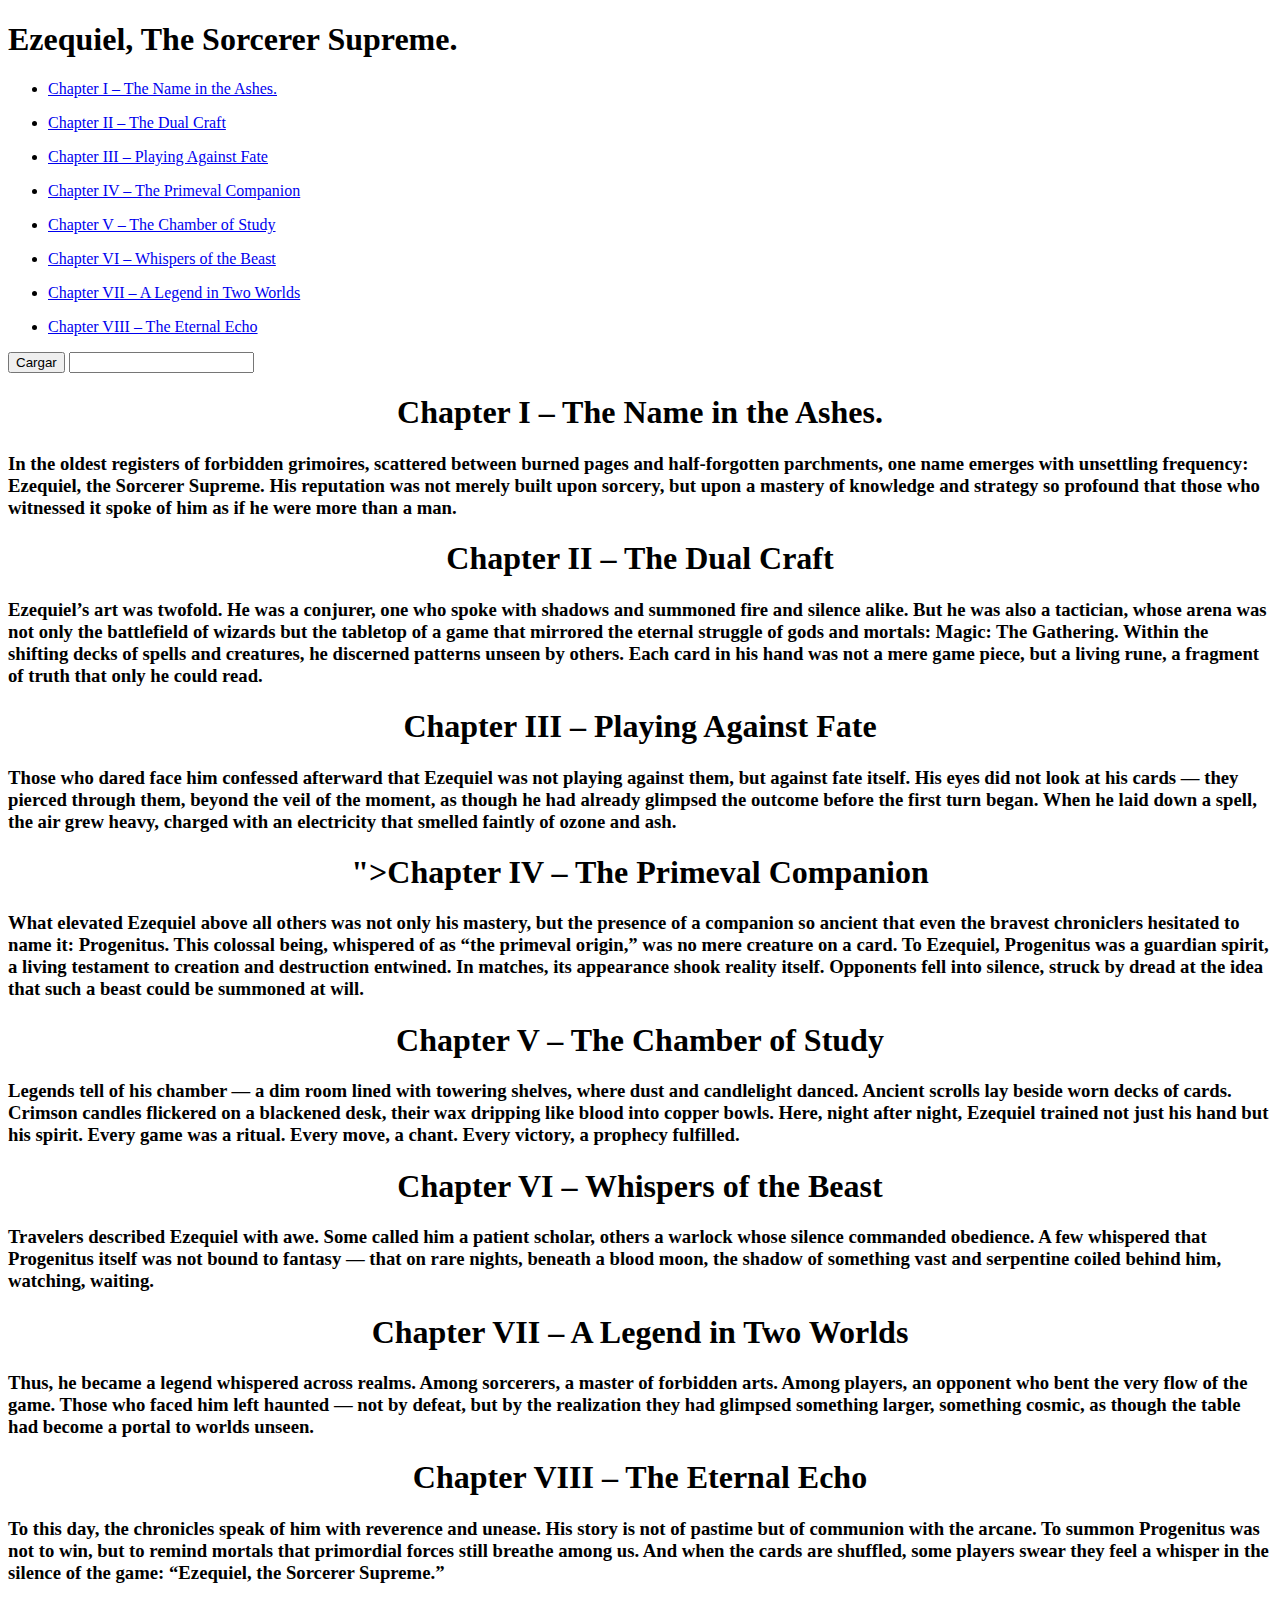
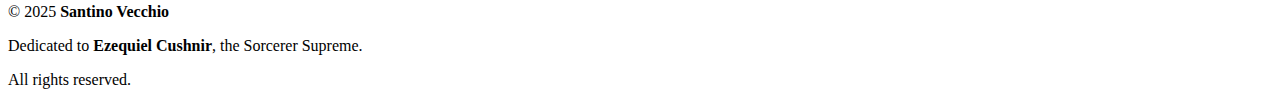
<file: index.html>
<!DOCTYPE html>
<html lang="en">

<head>
    <meta charset="UTF-8">
    <meta name="viewport" content="width=device-width, initial-scale=1.0">

    <head>
        <meta charset="UTF-8">
        <script src="script.js" defer>
        </script>

        <head>
            <meta charset="UTF-8">
            <title>Ezequiel, The Sorcerer Supreme.</title>
            <link href="https://fonts.googleapis.com/css2?family=MedievalSharp&display=swap" rel="stylesheet">
            <link rel="stylesheet" href="style.css">
        </head>

    <body class="parrafo">
        <h1 class="magico">
            Ezequiel, The Sorcerer Supreme.
        </h1>
        <header class="magico">
            <nav>
                <ul>
                    <li>
                        <a href="#1">Chapter I – The Name in the Ashes.</a>
                    </li>
                </ul>
                <ul>
                    <li>
                        <a href="#2">Chapter II – The Dual Craft</a>
                    </li>
                </ul>
                <ul>
                    <li>
                        <a href="#3">Chapter III – Playing Against Fate</a>
                    </li>
                </ul>
                <ul>
                    <li>
                        <a href="#4">Chapter IV – The Primeval Companion</a>
                    </li>
                </ul>
                <ul>
                    <li>
                        <a href="#5">Chapter V – The Chamber of Study</a>
                    </li>
                </ul>
                <ul>
                    <li>
                        <a href="#6">Chapter VI – Whispers of the Beast</a>
                    </li>
                </ul>
                <ul>
                    <li>
                        <a href="#7">Chapter VII – A Legend in Two Worlds</a>
                    </li>
                </ul>
                <ul>
                    <li>
                        <a href="#8">Chapter VIII – The Eternal Echo</a>
                    </li>
                </ul>
            </nav>
        </header>
             <!-- <div class="parent">
            <div class="children">
                <p>a</p>
            </div>
            <div class="children">
                  <p>a</p>
            </div>
            <div class="children">
                  <p>a</p>
            </div>
            <div class="children">
                  <p>a</p>
            </div>
        </div> -->
        <section id="1">
            <main>
                <form>
                    <button id="submit">
                        Cargar
                    </button>
                    <input type="text" id="texto">
                </form>
                <p>
                <h1 style="text-align: center;">Chapter I – The Name in the Ashes.</h1>
                <h3>
                    In the oldest registers of forbidden grimoires, scattered between burned pages and half-forgotten
                    parchments, one name emerges with unsettling frequency: Ezequiel, the Sorcerer Supreme. His
                    reputation was not merely built upon sorcery, but upon a mastery of knowledge and strategy so
                    profound that those who witnessed it spoke of him as if he were more than a man.
                </h3>
                </p>
        </section>
        <section id="2">
            <p>
            <h1 style="text-align: center;">Chapter II – The Dual Craft</h1>
            <h3>
                Ezequiel’s art was twofold. He was a conjurer, one who spoke with shadows and summoned fire and silence
                alike. But he was also a tactician, whose arena was not only the battlefield of wizards but the tabletop
                of a game that mirrored the eternal struggle of gods and mortals: Magic: The Gathering.
                Within the shifting decks of spells and creatures, he discerned patterns unseen by others. Each card in
                his hand was not a mere game piece, but a living rune, a fragment of truth that only he could read.
            </h3>
            </p>
        </section>
        <section id="3">
            <p>
            <h1 style="text-align: center;">Chapter III – Playing Against Fate</h1>
            <h3>
                Those who dared face him confessed afterward that Ezequiel was not playing against them, but against
                fate itself. His eyes did not look at his cards — they pierced through them, beyond the veil of the
                moment, as though he had already glimpsed the outcome before the first turn began.
                When he laid down a spell, the air grew heavy, charged with an electricity that smelled faintly of ozone
                and ash.
            </h3>
            </p>
        </section>
        <section id="4">
            <p>
            <h1  style="text-align: center;" "color>">Chapter IV – The Primeval Companion</h1>
            <h3>
                What elevated Ezequiel above all others was not only his mastery, but the presence of a companion so
                ancient that even the bravest chroniclers hesitated to name it: Progenitus.
                This colossal being, whispered of as “the primeval origin,” was no mere creature on a card. To Ezequiel,
                Progenitus was a guardian spirit, a living testament to creation and destruction entwined. In matches,
                its appearance shook reality itself. Opponents fell into silence, struck by dread at the idea that such
                a beast could be summoned at will.
            </h3>
            </p>
        </section>
        <section id="5">
            <p>
            <h1 style="text-align: center;">Chapter V – The Chamber of Study</h1>
            <h3>
                Legends tell of his chamber — a dim room lined with towering shelves, where dust and candlelight danced.
                Ancient scrolls lay beside worn decks of cards. Crimson candles flickered on a blackened desk, their wax
                dripping like blood into copper bowls.
                Here, night after night, Ezequiel trained not just his hand but his spirit. Every game was a ritual.
                Every move, a chant. Every victory, a prophecy fulfilled.
            </h3>
            </p>
        </section>
        <section id="6">
            <p>
            <h1 style="text-align: center;">Chapter VI – Whispers of the Beast</h1>
            <h3>
                Travelers described Ezequiel with awe. Some called him a patient scholar, others a warlock whose silence
                commanded obedience. A few whispered that Progenitus itself was not bound to fantasy — that on rare
                nights, beneath a blood moon, the shadow of something vast and serpentine coiled behind him, watching,
                waiting.
            </h3>
            </p>
        </section>
        <section id="7">
            <p>
            <h1 style="text-align: center;">Chapter VII – A Legend in Two Worlds</h1>
            <h3>
                Thus, he became a legend whispered across realms. Among sorcerers, a master of forbidden arts. Among
                players, an opponent who bent the very flow of the game.
                Those who faced him left haunted — not by defeat, but by the realization they had glimpsed something
                larger, something cosmic, as though the table had become a portal to worlds unseen.
            </h3>
            </p>
        </section>
        <section id="8">
            <p>
            <h1 style="text-align: center;">Chapter VIII – The Eternal Echo</h1>
            <h3>
                To this day, the chronicles speak of him with reverence and unease. His story is not of pastime but of
                communion with the arcane. To summon Progenitus was not to win, but to remind mortals that primordial
                forces still breathe among us.
                And when the cards are shuffled, some players swear they feel a whisper in the silence of the game:
                “Ezequiel, the Sorcerer Supreme.”
            </h3>
            </p>
        </section>
        <!-- <div class="prueba7">
            <span class="prueba">
                Prueba
            </span>
            <span class="prueba">
                Prueba
            </span>
            <span class="prueba">
                Prueba
            </span>
            <span class="prueba">
                Prueba
            </span>
            <span class="prueba">
                Prueba
            </span>
        </div>
        Esto es un comentario -->
        <!-- <div class="prueba2">
            <span>prueba 2</span>
        </div>
        <div class="prueba3">
            <div class="prueba3">
                <div class="prueba3">
                    <div class="prueba4">
                        <span>4</span>
                    </div>
                    <span>3</span>
                </div>
                <span>2</span>
            </div>
            <span>1</span>
        </div>
        </main> -->

    </body>
   <footer class="magico-footer">
    <p>© 2025 <strong>Santino Vecchio</strong></p>
    <p class="dedicado">
        Dedicated to <strong>Ezequiel Cushnir</strong>, the Sorcerer Supreme.
    </p>
    <p class="rights">All rights reserved.</p>
</footer>


</html>
</file>
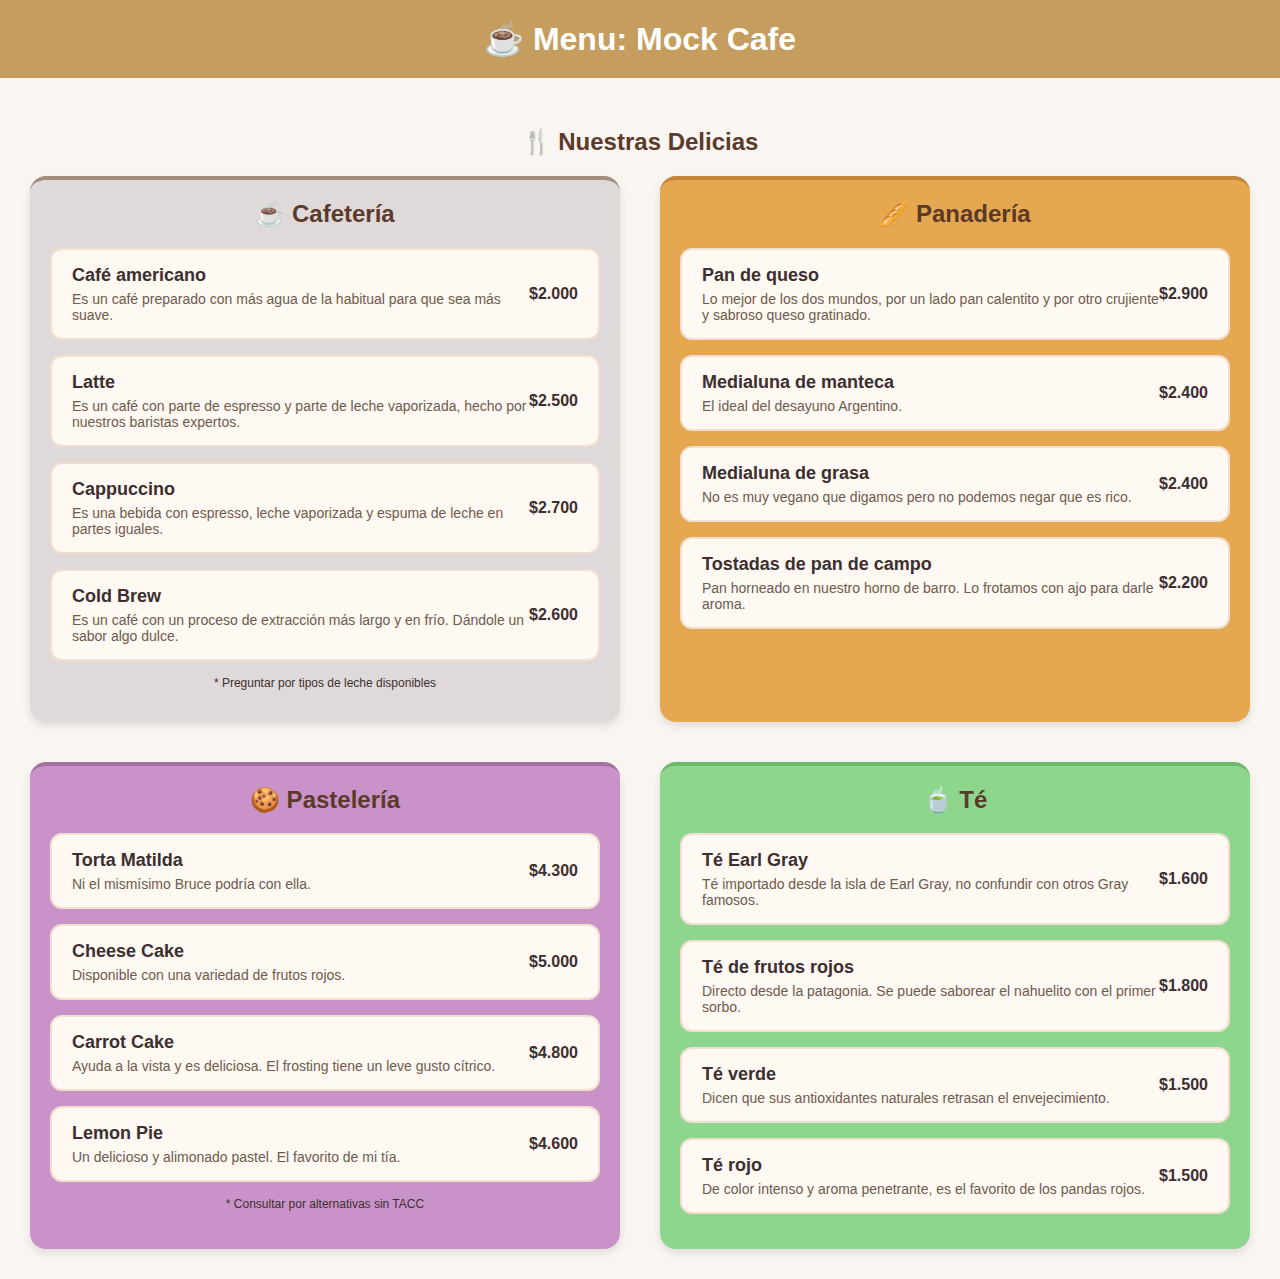
<file: CAFE MOCK/index.html>
<!DOCTYPE html>
<html lang="en">

<head>
    <meta charset="UTF-8">
    <meta name="viewport" content="width=device-width, initial-scale=1.0">
    <title>Mock Cafe</title>
    <link rel="stylesheet" href="style.css">
</head>

<body>
    <header>
        <h1>☕ Menu: Mock Cafe </h1>
    </header>
    <main>
        <h2>🍴 Nuestras Delicias</h2>
        <div class="menu">
            <!-- CAFETERIA -->
            <div class="section cafeteria">
                <h2>☕ Cafetería</h2>
                <div class="item">
                    <div>
                        <strong>Café americano</strong>
                        <p>Es un café preparado con más agua de la habitual para que sea más suave.</p>
                    </div>
                    <span>$2.000</span>
                </div>

                <div class="item">
                    <div>
                        <strong>Latte</strong>
                        <p>Es un café con parte de espresso y parte de leche vaporizada, hecho por nuestros baristas
                            expertos.</p>
                    </div>
                    <span>$2.500</span>
                </div>

                <div class="item">
                    <div>
                        <strong>Cappuccino</strong>
                        <p>Es una bebida con espresso, leche vaporizada y espuma de leche en partes iguales.</p>
                    </div>
                    <span>$2.700</span>
                </div>

                <div class="item">
                    <div>
                        <strong>Cold Brew</strong>
                        <p>Es un café con un proceso de extracción más largo y en frío. Dándole un sabor algo dulce.</p>
                    </div>
                    <span>$2.600</span>
                </div>
                <p class="nota">* Preguntar por tipos de leche disponibles</p>
            </div>
            <!-- PANADERIA -->
            <div class="section panaderia">
                <h2>🥖 Panadería</h2>

                <div class="item">
                    <div>
                        <strong>Pan de queso</strong>
                        <p>Lo mejor de los dos mundos, por un lado pan calentito y por otro crujiente y sabroso queso
                            gratinado.</p>
                    </div>
                    <span>$2.900</span>
                </div>
                <div class="item">
                    <div>
                        <strong>Medialuna de manteca</strong>
                        <p>El ideal del desayuno Argentino.</p>
                    </div>
                    <span>$2.400</span>
                </div>

                <div class="item">
                    <div>
                        <strong>Medialuna de grasa</strong>
                        <p>No es muy vegano que digamos pero no podemos negar que es rico.</p>
                    </div>
                    <span>$2.400</span>
                </div>
                <div class="item">
                    <div>
                        <strong>Tostadas de pan de campo</strong>
                        <p>Pan horneado en nuestro horno de barro. Lo frotamos con ajo para darle aroma.</p>
                    </div>
                    <span>$2.200</span>
                </div>
            </div>
            <!-- PASTELERIA -->
            <div class="section pasteleria">
                <h2>🍪 Pastelería</h2>

                <div class="item">
                    <div>
                        <strong>Torta Matilda</strong>
                        <p>Ni el mismísimo Bruce podría con ella.</p>
                    </div>
                    <span>$4.300</span>
                </div>
                <div class="item">
                    <div>
                        <strong>Cheese Cake</strong>
                        <p>Disponible con una variedad de frutos rojos.</p>
                    </div>
                    <span>$5.000</span>
                </div>
                <div class="item">
                    <div>
                        <strong>Carrot Cake</strong>
                        <p>Ayuda a la vista y es deliciosa. El frosting tiene un leve gusto cítrico.</p>
                    </div>
                    <span>$4.800</span>
                </div>

                <div class="item">
                    <div>
                        <strong>Lemon Pie</strong>
                        <p>Un delicioso y alimonado pastel. El favorito de mi tía.</p>
                    </div>
                    <span>$4.600</span>
                </div>
                <p class="nota">* Consultar por alternativas sin TACC</p>
            </div>
            <!-- TE -->
            <div class="section te">
                <h2>🍵 Té</h2>
                <div class="item">
                    <div>
                        <strong>Té Earl Gray</strong>
                        <p>Té importado desde la isla de Earl Gray, no confundir con otros Gray famosos.</p>
                    </div>
                    <span>$1.600</span>
                </div>
                <div class="item">
                    <div>
                        <strong>Té de frutos rojos</strong>
                        <p>Directo desde la patagonia. Se puede saborear el nahuelito con el primer sorbo.</p>
                    </div>
                    <span>$1.800</span>
                </div>
                <div class="item">
                    <div>
                        <strong>Té verde</strong>
                        <p>Dicen que sus antioxidantes naturales retrasan el envejecimiento.</p>
                    </div>
                    <span>$1.500</span>
                </div>
                <div class="item">
                    <div>
                        <strong>Té rojo</strong>
                        <p>De color intenso y aroma penetrante, es el favorito de los pandas rojos.</p>
                    </div>
                    <span>$1.500</span>
                </div>
            </div>
        </div>
    </main>
</body>

</html>
</file>
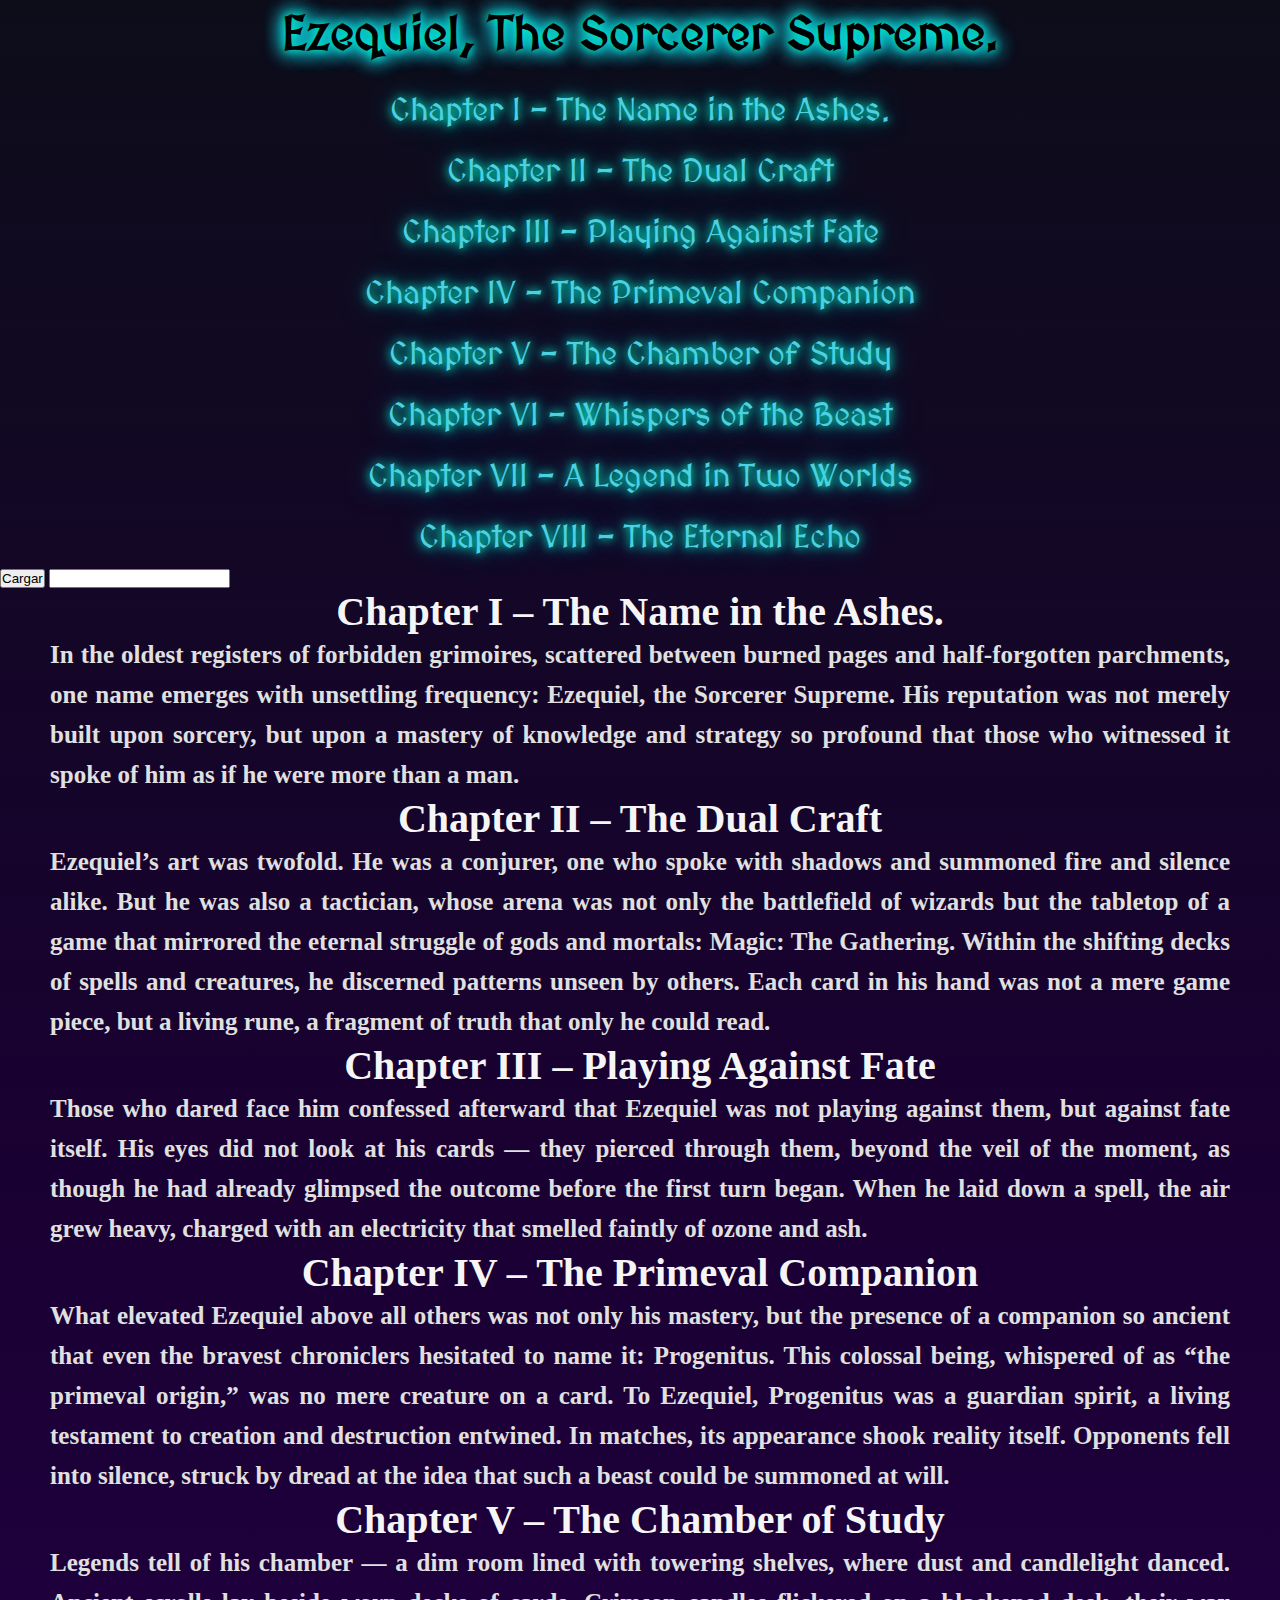
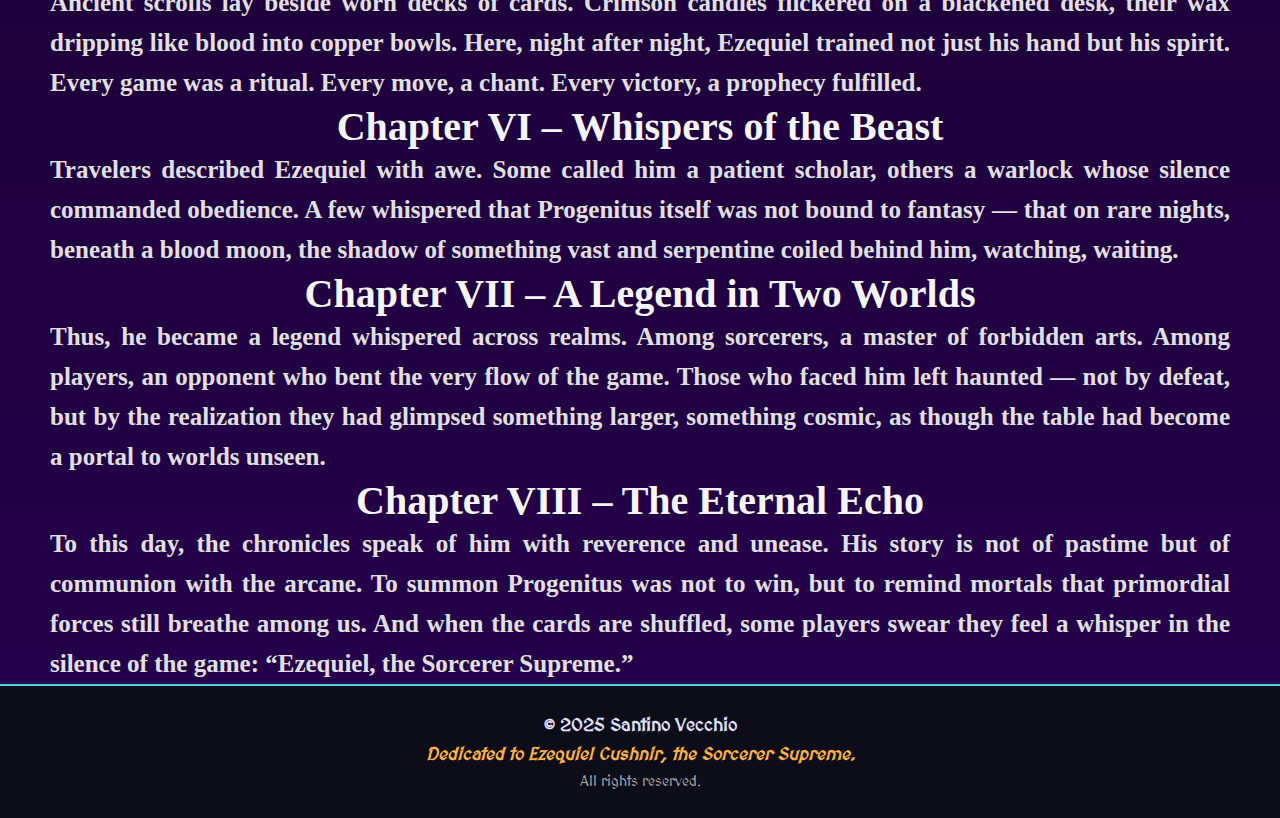
<file: EZEQUIEL THE SORCERER/index.html>
<!DOCTYPE html>
<html lang="en">

<head>
    <meta charset="UTF-8">
    <meta name="viewport" content="width=device-width, initial-scale=1.0">

    <head>
        <meta charset="UTF-8">
        <script src="script.js" defer>  // hace que funcione el javascript
        </script>

        <head>
            <meta charset="UTF-8">
            <title>Ezequiel, The Sorcerer Supreme.</title>
            <link href="https://fonts.googleapis.com/css2?family=MedievalSharp&display=swap" rel="stylesheet">
            <link rel="stylesheet" href="style.css">
        </head>
    <body class="parrafo">
        <h1 class="magico">
            Ezequiel, The Sorcerer Supreme.
        </h1>
        <header class="magico">
            <nav>
                <ul>
                    <li>
                        <a href="#1">Chapter I – The Name in the Ashes.</a>
                    </li>
                </ul>
                <ul>
                    <li>
                        <a href="#2">Chapter II – The Dual Craft</a>
                    </li>
                </ul>
                <ul>
                    <li>
                        <a href="#3">Chapter III – Playing Against Fate</a>
                    </li>
                </ul>
                <ul>
                    <li>
                        <a href="#4">Chapter IV – The Primeval Companion</a>
                    </li>
                </ul>
                <ul>
                    <li>
                        <a href="#5">Chapter V – The Chamber of Study</a>
                    </li>
                </ul>
                <ul>
                    <li>
                        <a href="#6">Chapter VI – Whispers of the Beast</a>
                    </li>
                </ul>
                <ul>
                    <li>
                        <a href="#7">Chapter VII – A Legend in Two Worlds</a>
                    </li>
                </ul>
                <ul>
                    <li>
                        <a href="#8">Chapter VIII – The Eternal Echo</a>
                    </li>
                </ul>
            </nav>
        </header>
             <!-- <div class="parent">
            <div class="children">
                <p>a</p>
            </div>
            <div class="children">
                  <p>a</p>
            </div>
            <div class="children">
                  <p>a</p>
            </div>
            <div class="children">
                  <p>a</p>
            </div>
        </div> -->
        <section id="1">
            <main>
                <form>
                    <button id="submit">
                        Cargar
                    </button>
                    <input type="text" id="texto">
                </form>
                <p>
                <h1 style="text-align: center;">Chapter I – The Name in the Ashes.</h1>
                <h3>
                    In the oldest registers of forbidden grimoires, scattered between burned pages and half-forgotten
                    parchments, one name emerges with unsettling frequency: Ezequiel, the Sorcerer Supreme. His
                    reputation was not merely built upon sorcery, but upon a mastery of knowledge and strategy so
                    profound that those who witnessed it spoke of him as if he were more than a man.
                </h3>
                </p>
        </section>
        <section id="2">
            <p>
            <h1 style="text-align: center;">Chapter II – The Dual Craft</h1>
            <h3>
                Ezequiel’s art was twofold. He was a conjurer, one who spoke with shadows and summoned fire and silence
                alike. But he was also a tactician, whose arena was not only the battlefield of wizards but the tabletop
                of a game that mirrored the eternal struggle of gods and mortals: Magic: The Gathering.
                Within the shifting decks of spells and creatures, he discerned patterns unseen by others. Each card in
                his hand was not a mere game piece, but a living rune, a fragment of truth that only he could read.
            </h3>
            </p>
        </section>
        <section id="3">
            <p>
            <h1 style="text-align: center;">Chapter III – Playing Against Fate</h1>
            <h3>
                Those who dared face him confessed afterward that Ezequiel was not playing against them, but against
                fate itself. His eyes did not look at his cards — they pierced through them, beyond the veil of the
                moment, as though he had already glimpsed the outcome before the first turn began.
                When he laid down a spell, the air grew heavy, charged with an electricity that smelled faintly of ozone
                and ash.
            </h3>
            </p>
        </section>
        <section id="4">
            <p>
            <h1  style="text-align: center;">Chapter IV – The Primeval Companion</h1>
            <h3>
                What elevated Ezequiel above all others was not only his mastery, but the presence of a companion so
                ancient that even the bravest chroniclers hesitated to name it: Progenitus.
                This colossal being, whispered of as “the primeval origin,” was no mere creature on a card. To Ezequiel,
                Progenitus was a guardian spirit, a living testament to creation and destruction entwined. In matches,
                its appearance shook reality itself. Opponents fell into silence, struck by dread at the idea that such
                a beast could be summoned at will.
            </h3>
            </p>
        </section>
        <section id="5">
            <p>
            <h1 style="text-align: center;">Chapter V – The Chamber of Study</h1>
            <h3>
                Legends tell of his chamber — a dim room lined with towering shelves, where dust and candlelight danced.
                Ancient scrolls lay beside worn decks of cards. Crimson candles flickered on a blackened desk, their wax
                dripping like blood into copper bowls.
                Here, night after night, Ezequiel trained not just his hand but his spirit. Every game was a ritual.
                Every move, a chant. Every victory, a prophecy fulfilled.
            </h3>
            </p>
        </section>
        <section id="6">
            <p>
            <h1 style="text-align: center;">Chapter VI – Whispers of the Beast</h1>
            <h3>
                Travelers described Ezequiel with awe. Some called him a patient scholar, others a warlock whose silence
                commanded obedience. A few whispered that Progenitus itself was not bound to fantasy — that on rare
                nights, beneath a blood moon, the shadow of something vast and serpentine coiled behind him, watching,
                waiting.
            </h3>
            </p>
        </section>
        <section id="7">
            <p>
            <h1 style="text-align: center;">Chapter VII – A Legend in Two Worlds</h1>
            <h3>
                Thus, he became a legend whispered across realms. Among sorcerers, a master of forbidden arts. Among
                players, an opponent who bent the very flow of the game.
                Those who faced him left haunted — not by defeat, but by the realization they had glimpsed something
                larger, something cosmic, as though the table had become a portal to worlds unseen.
            </h3>
            </p>
        </section>
        <section id="8">
            <p>
            <h1 style="text-align: center;">Chapter VIII – The Eternal Echo</h1>
            <h3>
                To this day, the chronicles speak of him with reverence and unease. His story is not of pastime but of
                communion with the arcane. To summon Progenitus was not to win, but to remind mortals that primordial
                forces still breathe among us.
                And when the cards are shuffled, some players swear they feel a whisper in the silence of the game:
                “Ezequiel, the Sorcerer Supreme.”
            </h3>
            </p>
        </section>
        <!-- <div class="prueba7">
            <span class="prueba">
                Prueba
            </span>
            <span class="prueba">
                Prueba
            </span>
            <span class="prueba">
                Prueba
            </span>
            <span class="prueba">
                Prueba
            </span>
            <span class="prueba">
                Prueba
            </span>
        </div>
        Esto es un comentario -->
        <!-- <div class="prueba2">
            <span>prueba 2</span>
        </div>
        <div class="prueba3">
            <div class="prueba3">
                <div class="prueba3">
                    <div class="prueba4">
                        <span>4</span>
                    </div>
                    <span>3</span>
                </div>
                <span>2</span>
            </div>
            <span>1</span>
        </div>
        </main> -->

    </body>
   <footer class="magico-footer">
    <p>© 2025 <strong>Santino Vecchio</strong></p>
    <p class="dedicado">
        Dedicated to <strong>Ezequiel Cushnir</strong>, the Sorcerer Supreme.
    </p>
    <p class="rights">All rights reserved.</p>
</footer>


</html>
</file>
<file: style.css>
*{
}
*
</file>
<file: CAFE MOCK/style.css>
body {
    font-family: "Poppins", sans-serif;
    background-color: #f9f5f1;
    color: #3c2f2f;
    margin: 0;
    padding: 0;
}

header {
    background-color: #c59d5f;
    color: white;
    text-align: center;
    padding: 20px 0;
}

h1 {
    margin: 0;
}

main {
    padding: 30px;
    max-width: 1400px;
    margin: 0 auto;
}

h2 {
    text-align: center;
    color: #5b3a29;
}

.menu {
    display: grid;
    /* Cambiado a Grid para un control más preciso de filas y columnas */
    grid-template-columns: 1fr 1fr;
    /* Dos columnas de igual ancho */
    gap: 40px;
    /* Espacio entre las secciones */
}

/* Colores de fondo específicos para cada sección */
.section.cafeteria {
    background-color: #e0d9d9;
    /* Color más claro para la cafetería */
    border-top: 4px solid #a38c7d;
    /* Borde superior en tono marrón */
}

.section.panaderia {
    background-color: #e6a751;
    /* Color anaranjado para la panadería */
    border-top: 4px solid #c5863c;
    /* Borde superior más oscuro */
}

.section.pasteleria {
    background-color: #c993c9;
    /* Color morado para la pastelería */
    border-top: 4px solid #a072a0;
    /* Borde superior más oscuro */
}

.section.te {
    background-color: #8ed68e;
    /* Color verde para el té */
    border-top: 4px solid #6cb96c;
    /* Borde superior más oscuro */
}

/* Estilos genéricos para las secciones (se aplican a todas) */

.section {
    padding: 0px 20px 20px;
    /* Ejemplo: 10px arriba, 20px a los lados, 20px abajo */
    border-radius: 16px;
    box-shadow: 0 4px 8px rgba(0, 0, 0, 0.1);
}

.item {
    background-color: #fff8f3;
    border: 2px solid #f1dfd0;
    border-radius: 12px;
    padding: 15px 20px;
    margin: 15px 0;
    display: flex;
    justify-content: space-between;
    align-items: center;
    cursor: pointer;
    transition: transform 0.2s ease, box-shadow 0.2s ease, background-color 0.2s;
}

.item:hover {
    transform: scale(1.02);
    /* Escala ligeramente en hover */
    box-shadow: 0 8px 16px rgba(0, 0, 0, 0.15);
    background-color: #ffeeda;
}

.item strong {
    font-size: 18px;
}

.item p {
    margin: 5px 0 0 0;
    font-size: 14px;
    color: #6d5b4b;
}

.item span {
    font-weight: bold;
    color: #3c2f2f;
}

.nota {
    font-size: 12px;
    margin-top: 10px;
    text-align: center;
}

/* La media query ya no es necesaria con CSS Grid para este diseño simple de 2 columnas */
/* Puedes quitar el bloque @media si solo quieres este diseño */
/* Si necesitas un diseño diferente para pantallas pequeñas, ajusta .menu en la media query */
@media screen and (max-width: 768px) {

    /* Por ejemplo, para pantallas más pequeñas de 768px */
    .menu {
        grid-template-columns: 1fr;
        /* Una sola columna en pantallas más pequeñas */
    }
}
</file>
<file: EZEQUIEL THE SORCERER/style.css>
* {
    box-sizing: border-box;
    padding: 0px;
    margin: 0px;
}

.prueba {
    color: rgb(123, 0, 255);
    padding: 20px;
    margin: 50px;
    border: 3px solid;
    font-style: italic;
    font-weight: bolder;
    z-index: -1;
    position: 100px absolute;
}

.prueba7 {
    color: rgb(123, 0, 255);
    padding: 20px;
    margin: 50px;
    font-style: italic;
    font-weight: bolder;
    z-index: -1;
    position: 100px absolute;
}

/* es para ignorar multilinea y hacer comentarios */

.prueba2 {
    font-weight: bold;
    /* grosor */
    height: max-content;
    /* altura */
    background-color: rgb(0, 0, 0);
    /* color de fondo */
    padding: 20px;
    margin: 50px;
    border: 3px solid;
}

.prueba3 {
    font-weight: bold;
    /* grosor */
    height: max-content;
    /* altura */
    background-color: blue;
    /* color de fondo */
    padding: 20px;
    margin: 50px;
    border: 3px solid;
    /* position: relative; */
    top: 20px;
}

.prueba4 {
    font-weight: bold;
    /* grosor */
    height: max-content;
    /* altura */
    background-color: rgb(0, 255, 149);
    /* color de fondo */
    padding: 20px;
    margin: 50px;
    border: 3px solid;
    position: absolute;
}

.prueba5 {
    background-color: beige;
    border: 3px beige;
    border-radius: 2px;
}

.magico {
    font-family: 'MedievalSharp', cursive;
    font-size: 3rem;
    color: #000000; /* título violeta brillante */
    text-align: center;
     text-shadow: 
        0 0 8px #00ffcc,
        0 0 20px #00ccff,
        0 0 20px #00ffff,
        0 0 20px #33ffff;
    padding: 5px;
    border-radius: 0px;
}

.magico ul {
    list-style: none;  /* Saca los puntitos */
    padding: 0;        /* Saca espacio de la izquierda */
    margin: 0;
}

.magico li {
    margin: 5px 0;    /* Espaciado entre capítulos */
}

.magico a {
    font-size: 2rem;
    color: #4dd0e1; /* celeste arcano */
    text-decoration: none;
    text-shadow: 0 0 8px #00ffcc, 0 0 15px #00b3b3, 0 0 30px #008080;
}

.magico a:hover {
    color: #ffb347; /* cambia a dorado mágico al pasar el mouse */
    text-shadow: 0 0 10px #ffcc00, 0 0 20px #ff8800;
}

.italic {
    font-style: italic;
    font-family: "Times New Roman", serif;
    font-size: 20px;
    border-radius: 1px;
}

.parrafo {
    background: linear-gradient(180deg, #0d0d1a, #1a0033, #26004d);
    border-radius: 1px;
}

.magico-footer {
    width: 100%;
    background: #0d0d1a;
    color: #e0e0ff;
    text-align: center;
    padding: 20px;
    font-family: 'MedievalSharp', cursive;
    border-top: 2px solid #4dd0e1;
}


.magico-footer p {
    margin: 8px 0;
    font-size: 1.1rem;
    font-weight: bold; /* ahora más grueso y definido */
}

.magico-footer .dedicado {
    font-style: italic;
    color: #ffb347; /* dorado cálido */
    font-weight: bold;
}

.magico-footer .rights {
    font-size: 0.9rem;
    color: #aaa; /* gris suave */
    font-weight: normal; /* este más discreto */
}



/* el primer quiebre para pantallas es en 480 por eso se usa 481px*/

.parent {
    background-color: #1312121e;
    display: flex;
    flex-direction: column;
    width: 100%;
    border: 2px solid;
    justify-content: center;
    /* space-around space-between */
    align-items: center;
    gap: 10px;
}

.children {
    border: 2px solid;
    text-align: center;
    width: 100px;
    height: 100px;
    background-color: blue;
}

.children:nth-last-child(even) {
    width: 50px;
    height: 50px;
    background-color: red;

}
h1 {
    color: #f5f5f5; /* color claro */
    text-align: center;
   padding-left: 20px;
   padding-right: 20px;
   font-size: 40px;
}

/* Subtítulos / párrafos importantes */
h3 {
    color: #e0e0e0; /* un gris claro, menos intenso que h1 */
    line-height: 1.6;
    padding-left: 50px;
   padding-right: 50px;
   text-align: justify;
   font-size: 25px;
}
.p {
    color: white;
}

/* responsive media sirve para eso */
@media screen and (min-width: 480px) {
    .parent {
        background-color: rgb(0, 0, 0);
        flex-direction: row;
    }

}
</file>
